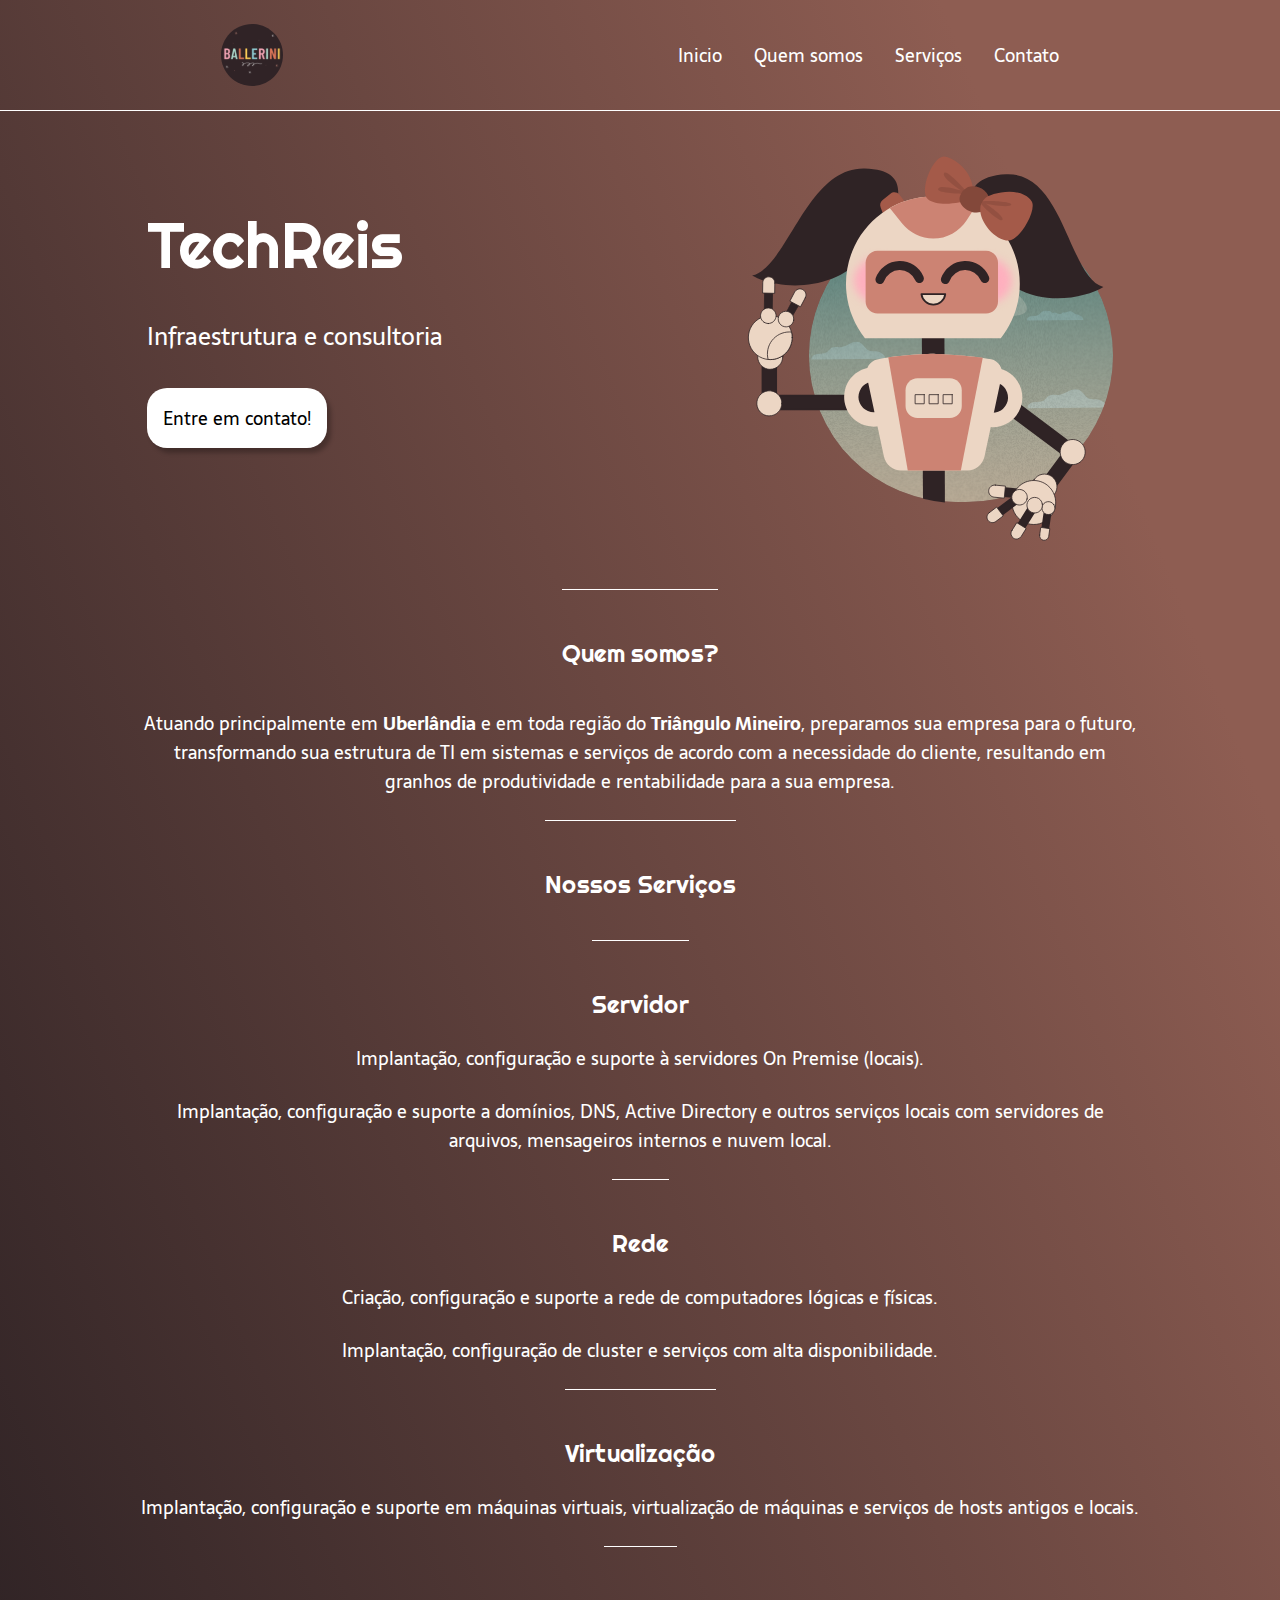
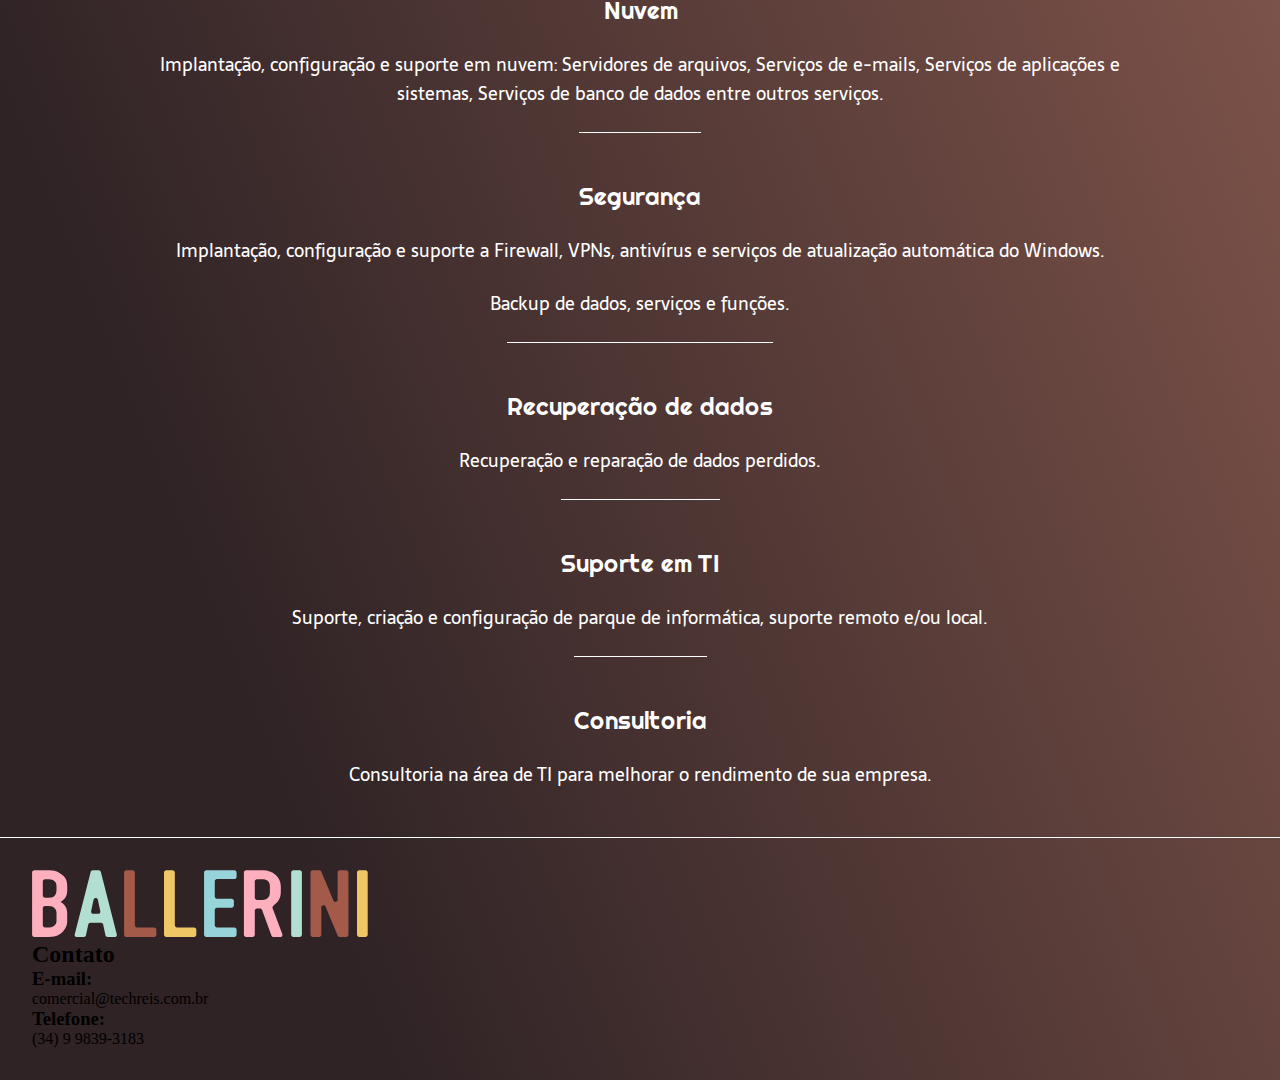
<file: landing page/index.html>
<!DOCTYPE html>
<html lang="pt-br"> 
<head>
    <meta charset="UTF-8">
    <meta name="viewport" content="width=device-width, initial-scale=1.0">
    <meta name="description" content="Soluções em TI">
    <title>TechReis</title>
    <link rel="stylesheet" type="text/css" href="style.css">
</head>
<body>
    <header class="cabecalho">
        <img class="cabecalho-logo" src="Vector.svg" alt="Logo TechReis">
        <nav class="cabecalho-menu">
            <a class="cabecalho-menu-item">Inicio</a>
            <a class="cabecalho-menu-item">Quem somos</a>
            <a class="cabecalho-menu-item">Serviços</a>
            <a class="cabecalho-menu-item">Contato</a>
        
        </nav>
    </header>
    <main class="conteudo">
        <section class="conteudo-principal">
            <div class="conteudo-principal-escrito">
                <h1 class="conteudo-principal-escrito-titulo">TechReis</h1>
                <h2 class="conteudo-principal-escrito-subtitulo">Infraestrutura e consultoria</h2>
                <button class="conteudo-principal-escrito-botao">Entre em contato!</button>
            </div>
            <img class="conteudo-principal-imagem" src="Group 4.svg" alt="Logo TechReis">
        </section>
        
        <section class="conteudo-secundario">
         <h3 class="conteudo-secundario-titulo">Quem somos?</h3>
                <p class="conteudo-secundario-paragrafo">Atuando principalmente em <strong>Uberlândia</strong> e em toda região do <strong>Triângulo Mineiro</strong>, preparamos sua empresa para o futuro, transformando sua estrutura de TI em sistemas e serviços de acordo com a necessidade do cliente, resultando em granhos de produtividade e rentabilidade para a sua empresa.</p>
            
            <h3 class="conteudo-secundario-titulo">Nossos Serviços</h3>
                <h4 class="conteudo-secundario-titulo2">Servidor</h4>
                    <p class="conteudo-secundario-paragrafo">Implantação, configuração e suporte à servidores On Premise (locais).</p>
                    <p class="conteudo-secundario-paragrafo">Implantação, configuração e suporte a domínios, DNS, Active Directory e outros serviços locais com servidores de arquivos, mensageiros internos e nuvem local.</p>
        
                <h4 class="conteudo-secundario-titulo2">Rede</h4>
                    <p class="conteudo-secundario-paragrafo">Criação, configuração e suporte a rede de computadores lógicas e físicas.</p>
                    <p class="conteudo-secundario-paragrafo">Implantação, configuração de cluster e serviços com alta disponibilidade.</p>

                <h4 class="conteudo-secundario-titulo2">Virtualização</h4>
                    <p class="conteudo-secundario-paragrafo">Implantação, configuração e suporte em máquinas virtuais, virtualização de máquinas e serviços de hosts antigos e locais.</p>
                    
                <h4 class="conteudo-secundario-titulo2">Nuvem</h4>
                    <p class="conteudo-secundario-paragrafo">Implantação, configuração e suporte em nuvem: Servidores de arquivos, Serviços de e-mails, Serviços de aplicações e sistemas, Serviços de banco de dados entre outros serviços.</p>

                <h4 class="conteudo-secundario-titulo2">Segurança</h4>
                    <p class="conteudo-secundario-paragrafo">Implantação, configuração e suporte a Firewall, VPNs, antivírus e serviços de atualização automática do Windows.</p>
                    <p class="conteudo-secundario-paragrafo">Backup de dados, serviços e funções.</p>
                
                <h4 class="conteudo-secundario-titulo2">Recuperação de dados</h4>
                    <p class="conteudo-secundario-paragrafo">Recuperação e reparação de dados perdidos.</p>

                <h4 class="conteudo-secundario-titulo2">Suporte em TI</h4>
                    <p class="conteudo-secundario-paragrafo">Suporte, criação e configuração de parque de informática, suporte remoto e/ou local.</p>

                <h4 class="conteudo-secundario-titulo2">Consultoria</h4>
                    <p class="conteudo-secundario-paragrafo">Consultoria na área de TI para melhorar o rendimento de sua empresa.</p>
        </section>

    </main>
    <footer class="rodape">
        <img class="rodape-imagem" src="BALLERINI.svg" alt="Logo TechReis2">
        <h2 class="rodape-titulo-principal">Contato</h2>
        <h3 class="rodape-titulo">E-mail:</h3>
            <p class="rodape-paragrafo">comercial@techreis.com.br</p>
        <h3>Telefone:</h3>
            <p class="rodape-paragrafo">(34) 9 9839-3183</p>
    </footer>

</body>
</html>
</file>
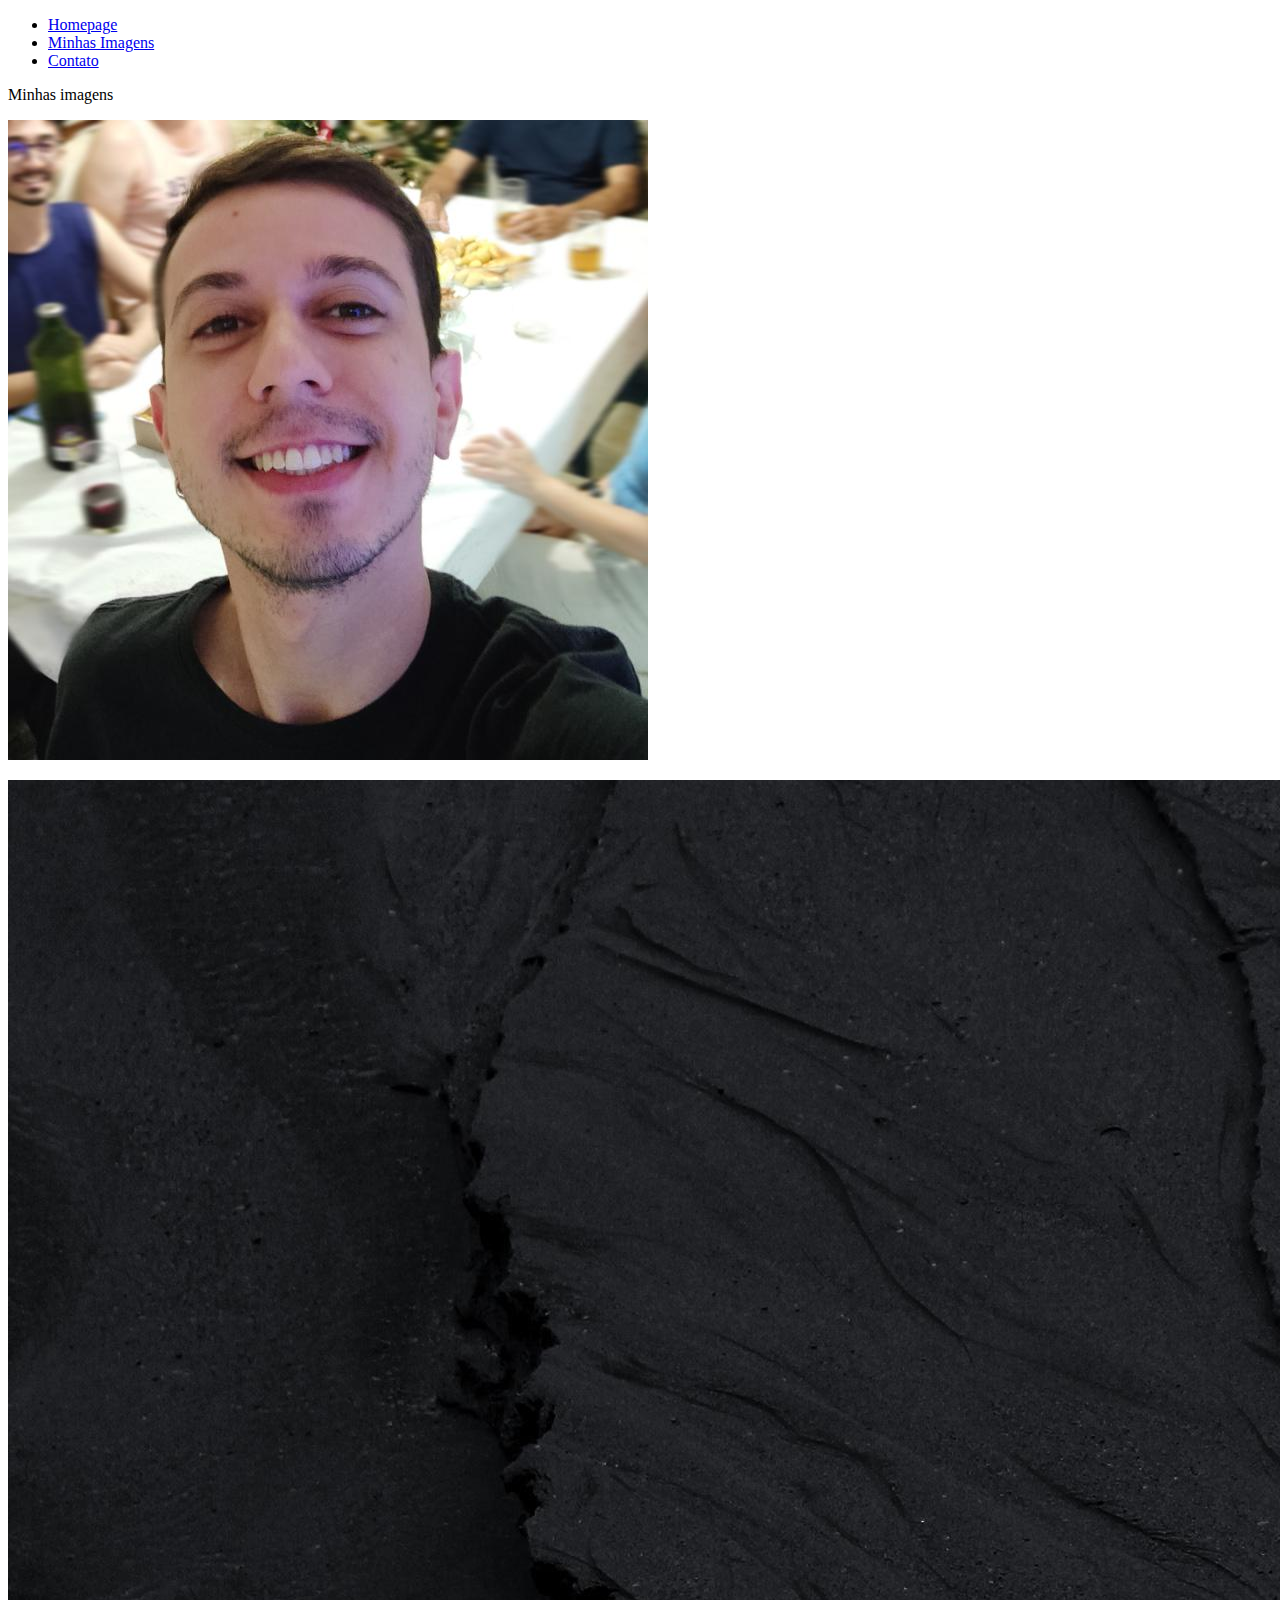
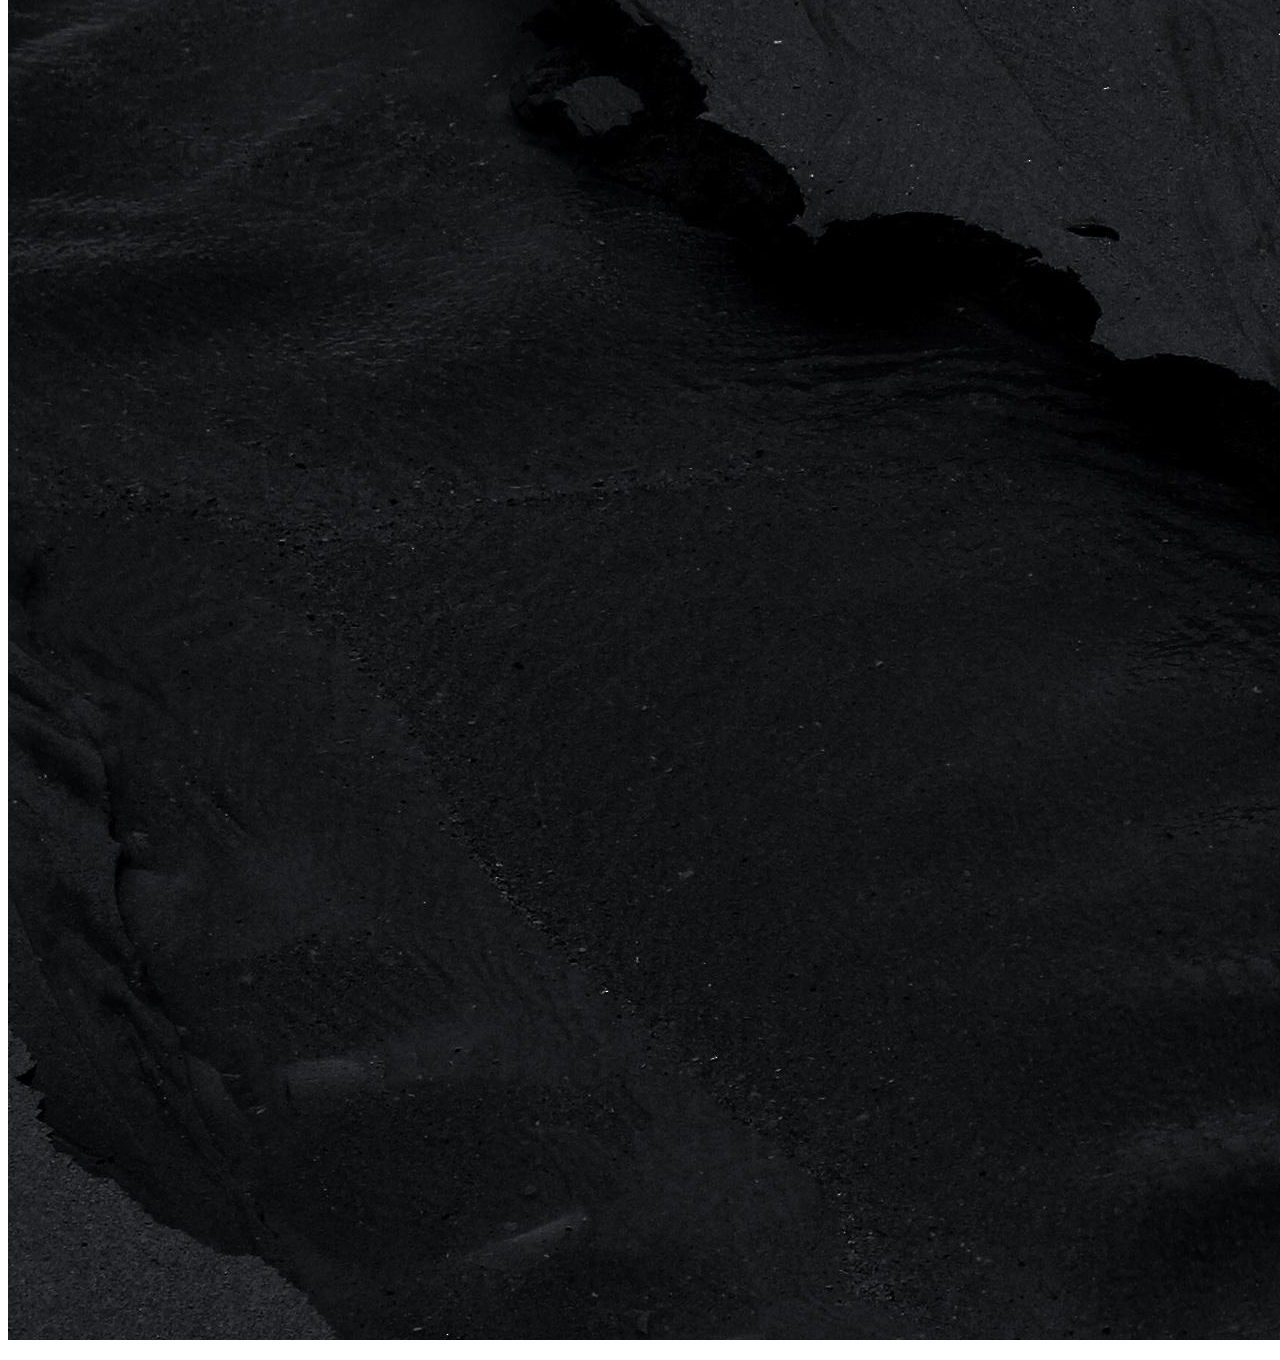
<file: RocketSeat/Exercicios/Navegacao_entre_arquivos/files/images.html>
<!DOCTYPE html>
<html lang="en">
<head>
    <meta charset="UTF-8">
    <meta http-equiv="X-UA-Compatible" content="IE=edge">
    <meta name="viewport" content="width=device-width, initial-scale=1.0">
    <title>Document</title>
</head>
<body>
    <nav>
        <ul>
            <li>
                <a href="../index.html" >Homepage</a>
            </li>
            <li>
                <a href="images.html" >Minhas Imagens</a>
            </li>
            <li>
                <a href="../contact.html" >Contato</a>
            </li>
        </ul>
    </nav>
    <p>Minhas imagens</p>

    <p><img src="./252256135_590891841980098_7305928400675699379_n.jpg" alt="Perfil"></p>
    
    <p><img src="./ty58e71cd9z81.jpg" alt="Fundo"></p>
</body>
</html>
</file>
<file: landing page/style.css>
@import url('https://fonts.googleapis.com/css2?family=Righteous&family=Sarala&display=swap');

* {
    margin: 0;
    padding: 0;
    box-sizing: border-box;
    text-decoration: none;   
}

body {
    font-size: 100%;
    background: linear-gradient(68.15deg, #2F2325 16.62%, #8E5D52 85.61%);
}
.cabecalho {
    display:flex;
    flex-direction: row;
    align-items: center;
    justify-content: space-around;
    padding: 24px;
}
.cabecalho-imagem{
    height: 72px;
}
.cabecalho-menu{
    display:flex;
    gap: 32px;
}
.cabecalho-menu-item{
    font-family: 'Sarala', sans-serif;
    color: white;
    font-weight: 400;
    font-size: 18px;
}
.conteudo{
    border-top: 0.4px solid white;
    margin-bottom: 48px;
}
.conteudo-principal{
    display: flex;
    flex-direction: row;
    align-items: center;
    justify-content: space-around;
}
.conteudo-principal-escrito{
    display: flex;
    flex-direction: column;
    gap: 32px;
}
.conteudo-principal-escrito-titulo{
    font-family: 'Righteous', cursive;
    font-weight: 400;
    font-size: 64px;
    color: white
}
.conteudo-principal-escrito-subtitulo{
    font-family: 'Sarala', sans-serif;
    font-weight: 400;
    font-size: 24px;
    color: white;
}
.conteudo-principal-escrito-botao{
    background-color: white;
    width: 180px;
    height: 60px;
    border: none;
    box-shadow: 4px 5px 4px rgba(0,0,0,0.25);
    border-radius: 20px;
    font-family: 'Sarala', sans-serif;
    font-weight: 400;
    font-size: 18px;
    color:black;
}
.conteudo-principal-imagem{
    height: 430px;
}
.conteudo-secundario{
    display: flex;
    flex-direction: column;
    align-items: center;
    gap: 24px;
    margin-top: 48px;
}
.conteudo-secundario-titulo{
    border-top: 0.4px solid white;
    padding-top: 48px;
    font-family: 'Righteous', cursive;
    font-size: 24px;
    font-weight: 400;
    color: white;
    margin-bottom: 16px;
}
.conteudo-secundario-paragrafo{
    padding-left: 140px;
    padding-right: 140px;
    text-align: center;
    font-family: 'Sarala', sans-serif;
    font-weight: 400;
    font-size: 18px;
    color: white;
}
.conteudo-secundario-titulo2{
    border-top: 0.4px solid white;
    padding-top: 48px;
    font-family: 'Righteous', cursive;
    font-size: 24px;
    font-weight: 400;
    color: white;
}
.rodape{
    padding: 32px;
    border-top: 0.4px solid white;
}
</file>
